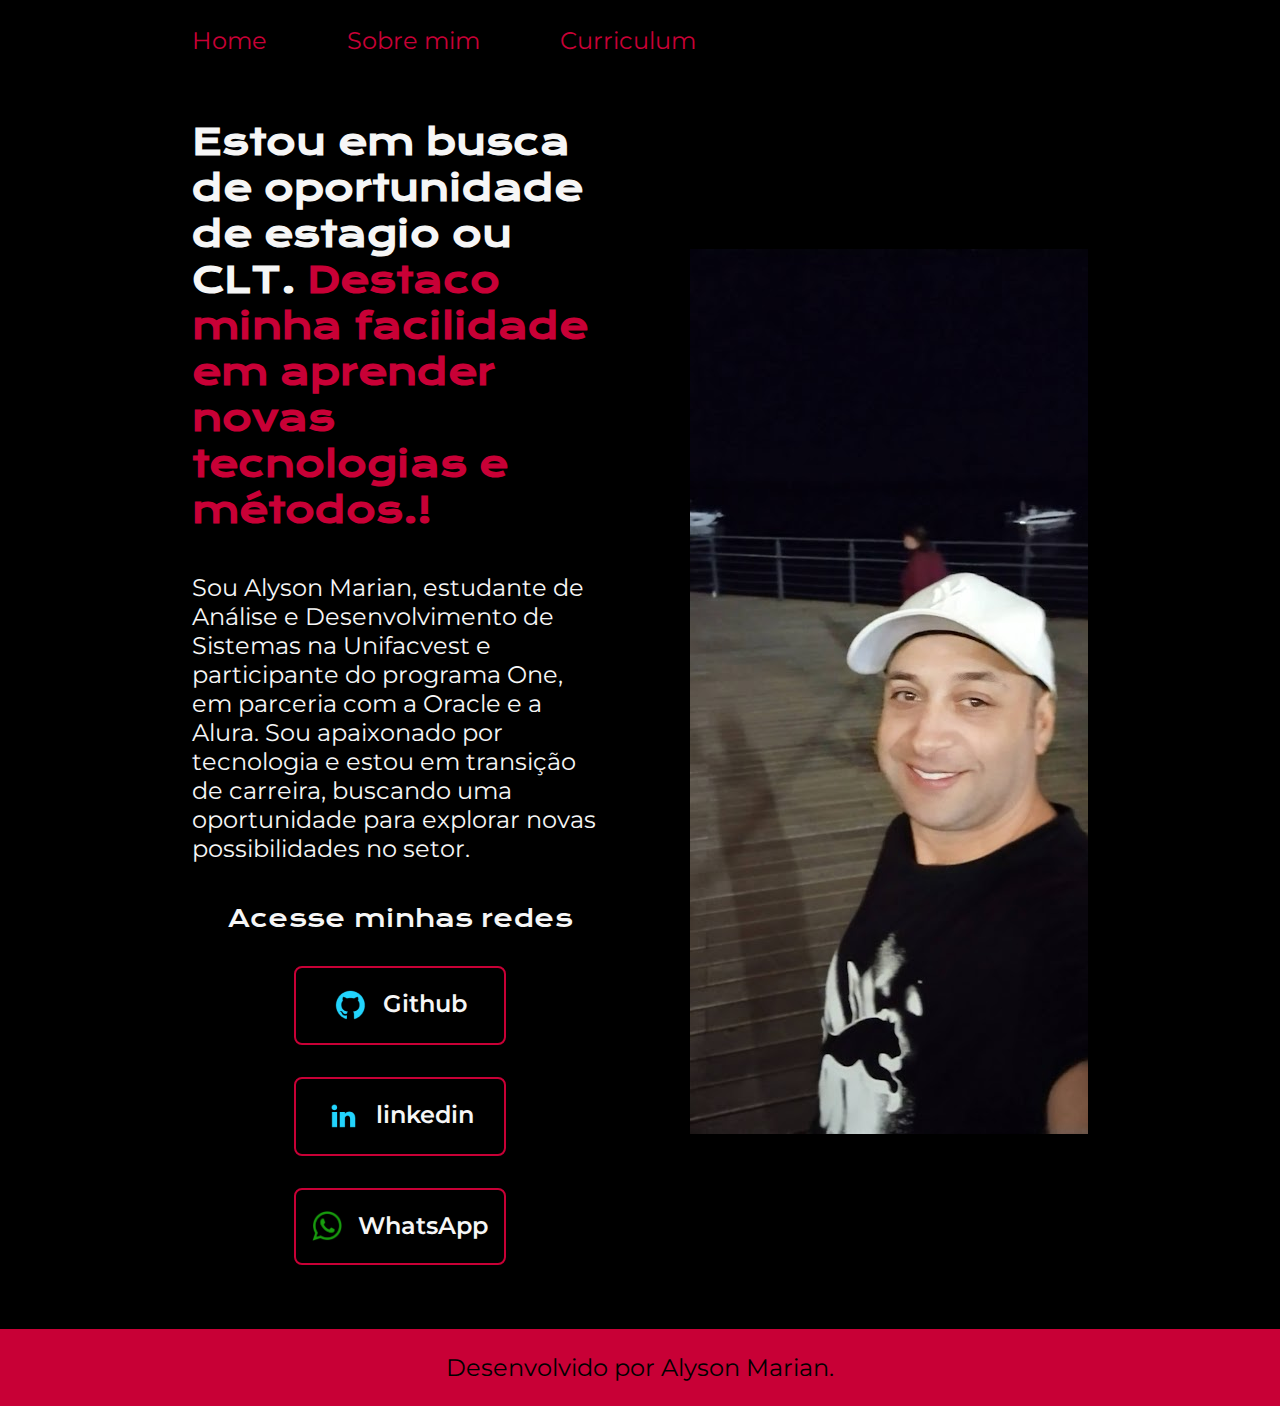
<file: index.html>
<!DOCTYPE html>
<html lang="pt-br">

<head>
    <meta charset="UTF-8">
    <meta http-equiv="X-UA-Compatible" content="IE=edge">
    <meta name="viewport" content="width=device-width, initial-scale=1.0">
    <title>Alyson Marian</title>
    <link rel="stylesheet" href="./styles/style.css">
</head>

<body>
    <header class="cabecalho">
        <nav class="cabecalho__menu">
            <a class="cabecalho__menu__link" href="index.html">Home</a>
            <a class="cabecalho__menu__link" href="about.html"> Sobre mim</a>
            <a class="cabecalho__menu__link" href="curriculum.html"> Curriculum</a>
        </nav>
    </header>
    <main class="apresentacao">
        <section class="apresentacao__conteudo">
            <h1 class="apresentacao__conteudo__titulo">Estou em busca de oportunidade de estagio ou CLT.<strong 
            class="titulo-destaque"> Destaco minha facilidade em aprender novas tecnologias e métodos.!
            </strong></h1>
            <p class="apresentacao__conteudo__texto">Sou Alyson Marian, estudante de Análise e Desenvolvimento 
                de Sistemas na Unifacvest e participante do programa One, em parceria 
                com a Oracle e a Alura. Sou apaixonado por tecnologia e estou em transição de carreira, 
                buscando uma oportunidade para explorar novas possibilidades no setor.                
                
            </p>
            <div class="apresentacao__links">
                <h2 class="apresentacao__links__subtitulo">Acesse minhas redes</h2>
                <a class="apresentacao__links__nevegacao" href="https://github.com/amariandev">
                    <img src="./assets/github.png">
                    Github
                </a>
                <a class="apresentacao__links__nevegacao" href="https://www.linkedin.com/in/alyson-marian/">
                    <img src="./assets/linkedin.png">
                    linkedin
                </a>
                <a class="apresentacao__links__nevegacao" href="https://wa.me/5549998404639" 
>
                    <img src="./assets/whatsup.png"alt="Imagem" style="width: 30px; height: 30px;">
                    WhatsApp
                </a>
            </div>
        </section>
        <img  src="./assets/eu.png" alt="Foto da Joana Santos programando">
    </main>
    <footer class="rodape">
        <p>Desenvolvido por Alyson Marian.</p>
    </footer>
</body>

</html>
</file>
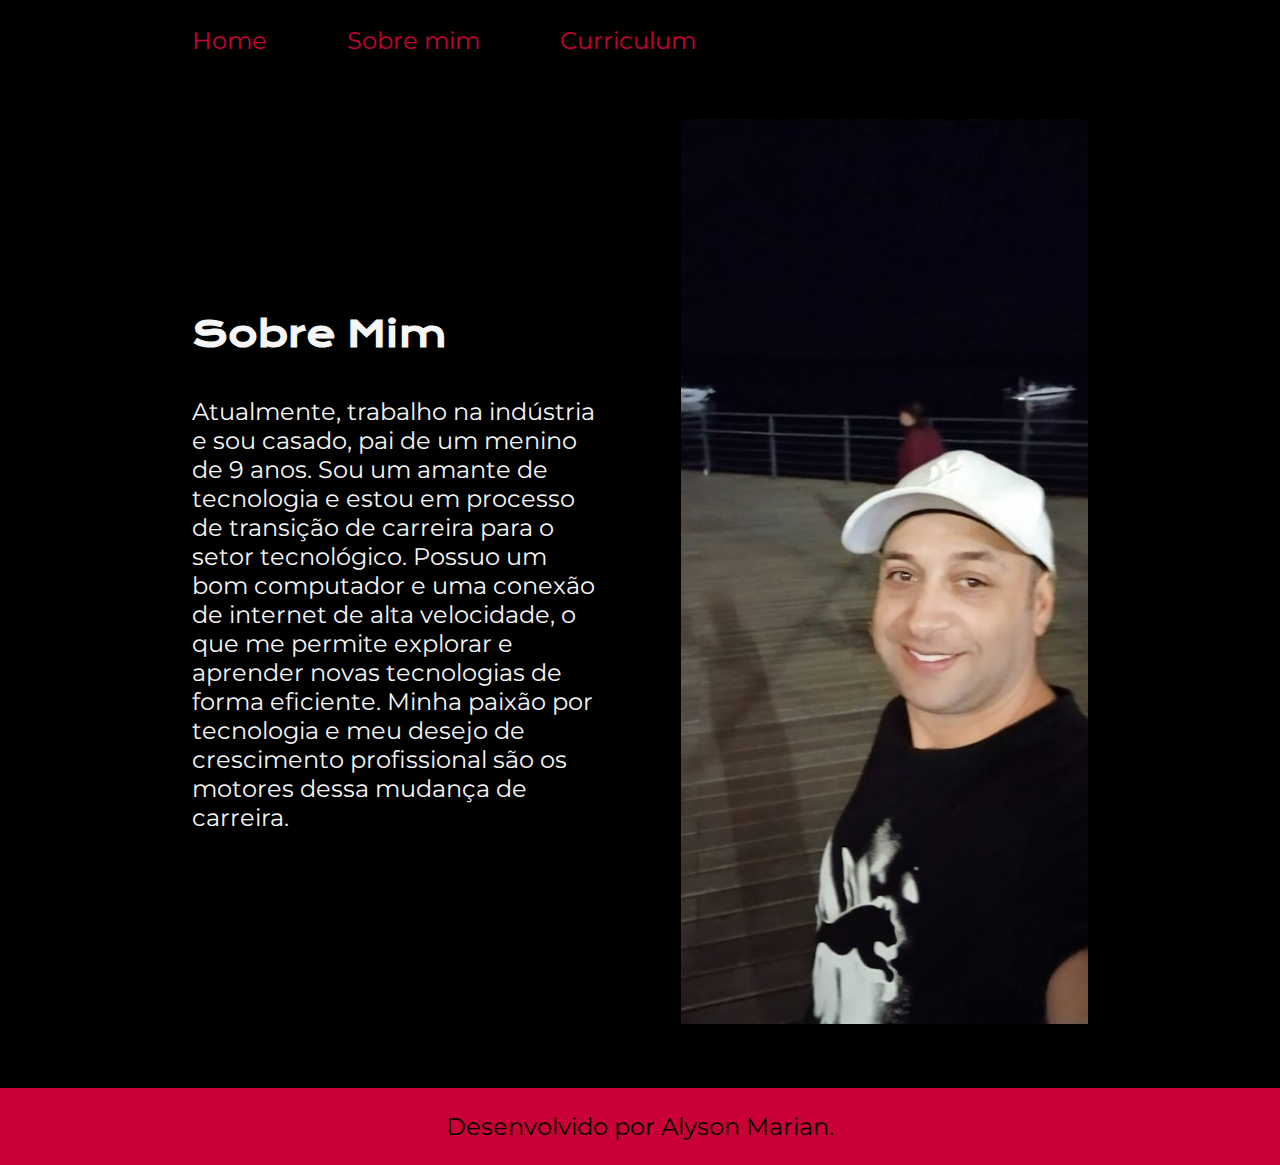
<file: about.html>
<!DOCTYPE html>
<html lang="pt-br">
<head>
    <meta charset="UTF-8">    
    <meta name="viewport" content="width=device-width, initial-scale=1.0">
    <title>Sobre mim</title>
    <link rel="stylesheet" href="./styles/style.css">
</head>
<body>
    <header  class="cabecalho">
         <nav class="cabecalho__menu">
        <a class="cabecalho__menu__link" href="index.html">Home</a>        
        <a class="cabecalho__menu__link" href="about.html"> Sobre mim</a>
        <a class="cabecalho__menu__link" href="curriculum.html"> Curriculum</a>
    </header> 
    <main class="apresentacao">
        <section class="apresentacao__conteudo">
            <h1 class="apresentacao__conteudo__titulo">Sobre Mim</h1>
            <p class="apresentacao__conteudo__texto" >Atualmente, trabalho na indústria e sou casado, 
                pai de um menino de 9 anos. Sou um amante de tecnologia e estou em processo de transição de carreira para o setor tecnológico. 
                Possuo um bom computador e uma conexão de internet de alta velocidade, o que me permite explorar e aprender novas tecnologias de forma eficiente.
                 Minha paixão por tecnologia e meu desejo de crescimento profissional são os motores dessa mudança de carreira.
                </p>


        </section>
        <img class="apresentacao__imagem" src="assets/eu.png" alt=""> 
    </main>
    <footer class="rodape">
        <p>Desenvolvido por Alyson Marian.</p>
    </footer>
    </body>
</html>
</file>
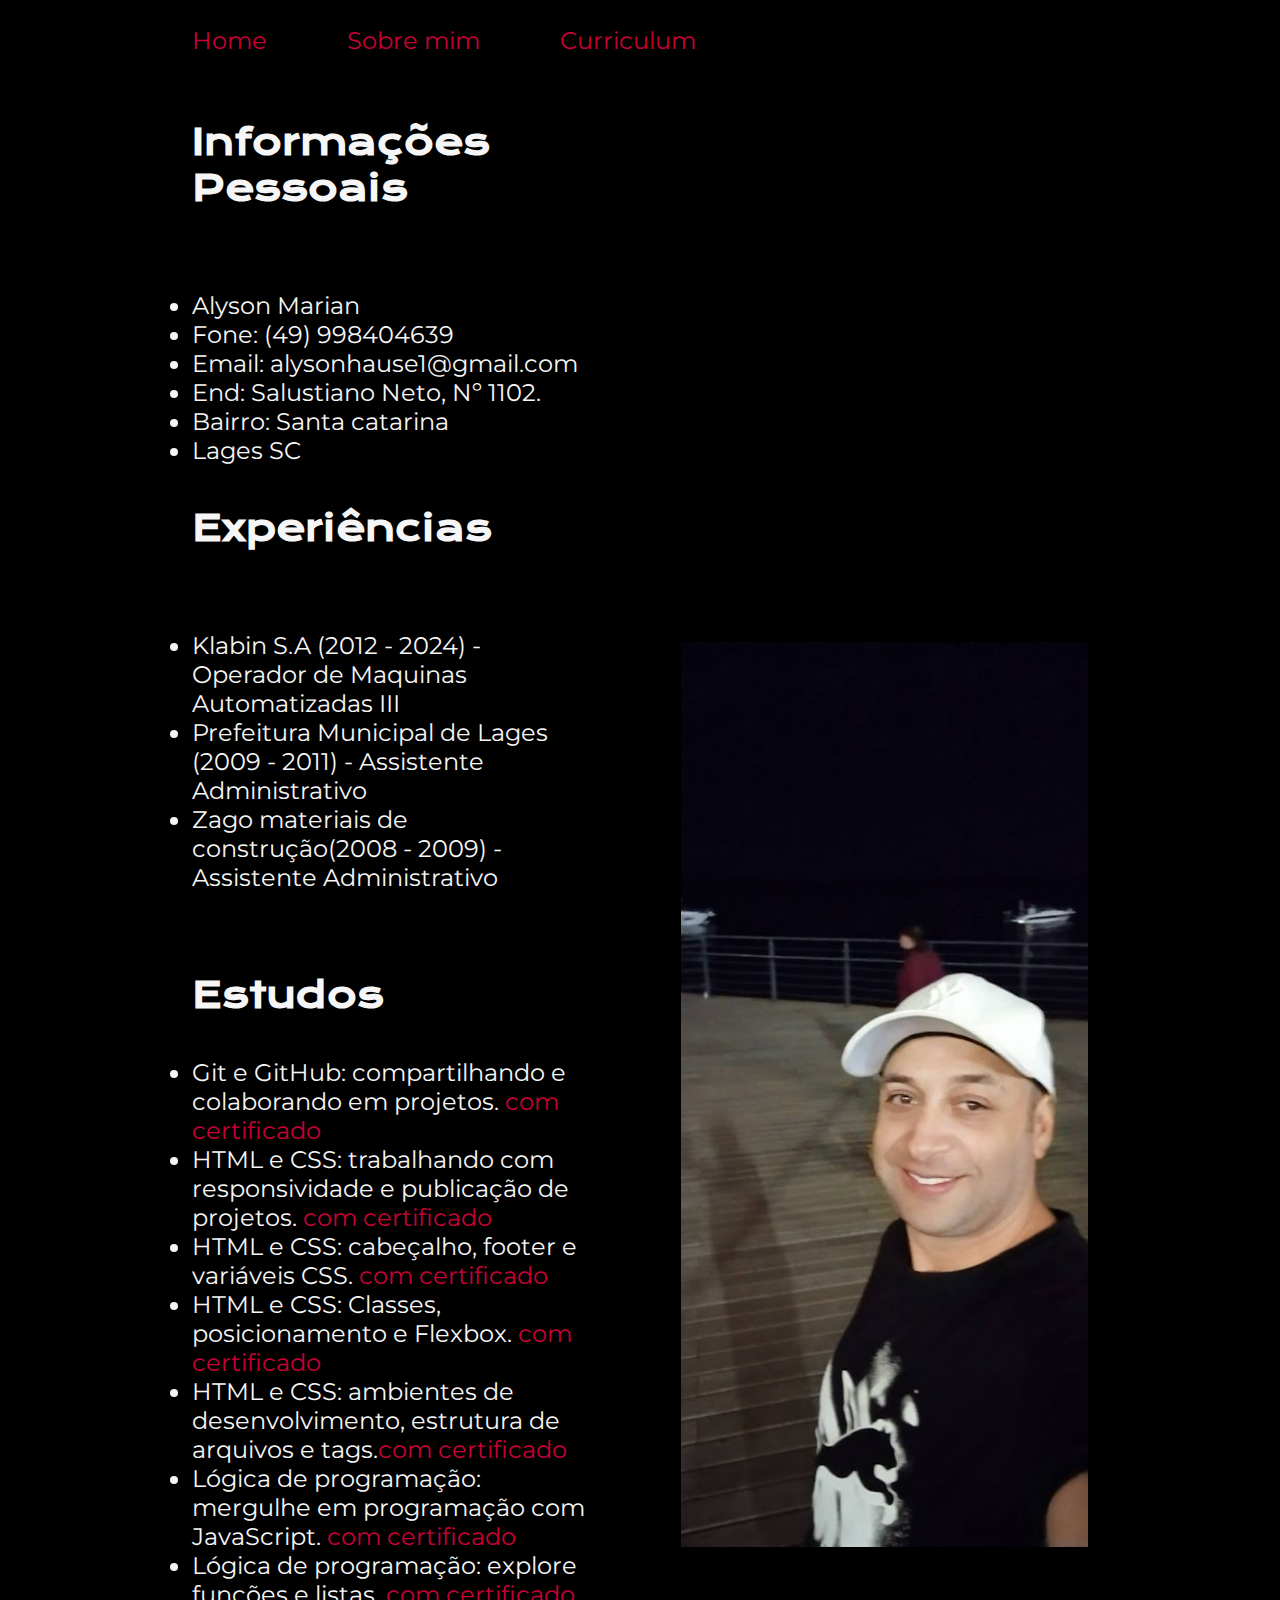
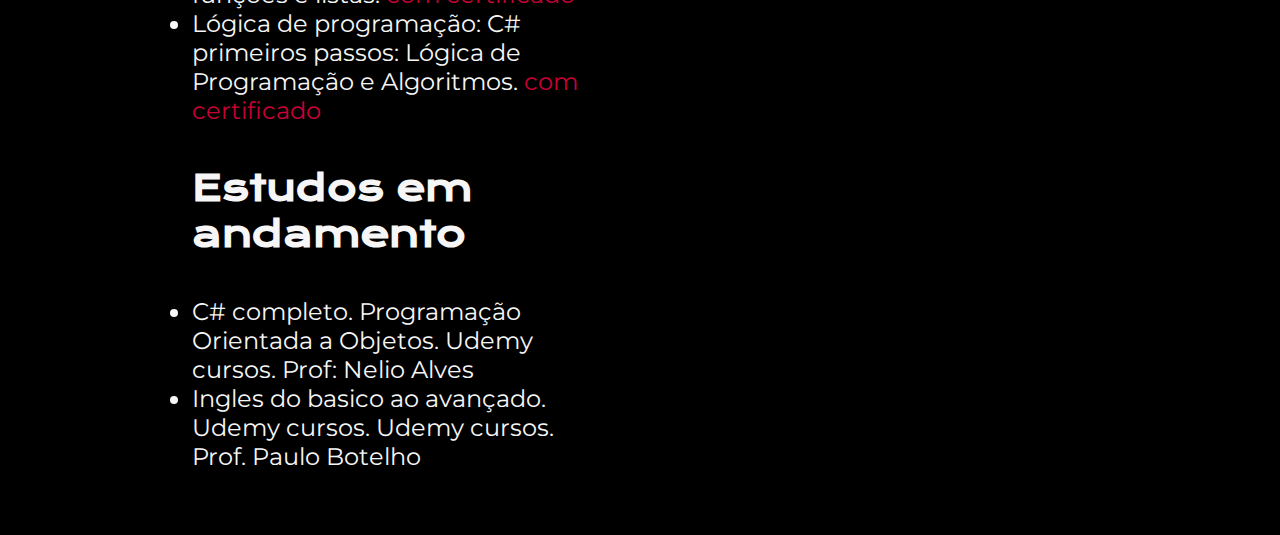
<file: curriculum.html>
<!DOCTYPE html>
<html lang="en">
<head>
    <meta charset="UTF-8">
    <meta name="viewport" content="width=device-width, initial-scale=1.0">
    <title>Curriculum</title>
    <link rel="stylesheet" href="./styles/style.css">
</head>
<body>   <header class="cabecalho">
    <nav class="cabecalho__menu">
        <a class="cabecalho__menu__link" href="index.html">Home</a>
        <a class="cabecalho__menu__link" href="about.html"> Sobre mim</a>
        <a class="cabecalho__menu__link" href="curriculum.html"> Curriculum</a>
    </nav>
</header>
    
    <main
     class="apresentacao">
        <section class="apresentacao__conteudo">
            <h1 class="apresentacao__conteudo__titulo">Informações Pessoais</h1>
            <p class="apresentacao__conteudo__texto">
                <ul class="apresentacao__conteudo__texto">
                <li>Alyson Marian</li>
                <li>Fone: (49) 998404639</li>
                <LI>Email: alysonhause1@gmail.com</LI>
                <Li>End: Salustiano Neto, Nº 1102.</Li>
                <Li>Bairro: Santa catarina</Li>
                <li>Lages SC</li>
            </p>
        </ul>
            <h2 class="apresentacao__conteudo__titulo">Experiências</h2>
            <p class="apresentacao__conteudo__texto">
            <ul class="apresentacao__conteudo__texto">
                <li> Klabin S.A (2012 - 2024) - Operador de Maquinas Automatizadas III </li>
                <li> Prefeitura Municipal de Lages (2009 - 2011) - Assistente Administrativo </li>
                <li>Zago materiais de construção(2008 - 2009) -  Assistente Administrativo</li>
               
            </ul>
            </p>
            <h2 class="apresentacao__conteudo__titulo">Estudos </h2>
            <div class="apresentacao__conteudo__texto">
            <ul class="apresentacao__conteudo__texto">
                <li>Git e GitHub: compartilhando e colaborando em projetos.  <a href="https://cursos.alura.com.br/user/alysonhause1/course/git-github-compartilhando-colaborando-projetos/certificate">com certificado</a> </li>
               <li>HTML e CSS: trabalhando com responsividade e publicação de projetos. <a href="https://cursos.alura.com.br/certificate/alysonhause1/html-css-responsividade-publicacao-projetos">com certificado</a></li>
               <li>HTML e CSS: cabeçalho, footer e variáveis CSS. <a href="https://cursos.alura.com.br/certificate/alysonhause1/html-css-cabecalho-footer-variaveis-css">com certificado</a></li>
               <li>HTML e CSS: Classes, posicionamento e Flexbox. <a href="https://cursos.alura.com.br/certificate/alysonhause1/html-css-classes-posicionamento-flexbox">com certificado</a></li>
              <li>HTML e CSS: ambientes de desenvolvimento, estrutura de arquivos e tags.<a href="https://cursos.alura.com.br/certificate/alysonhause1/html-css-ambiente-arquivos-tags">com certificado</a></li>
                <li>Lógica de programação: mergulhe em programação com JavaScript. <a href="https://cursos.alura.com.br/certificate/alysonhause1/logica-programacao-mergulhe-programacao-javascript">com certificado</a></li>
                <li>Lógica de programação: explore funções e listas. <a href="https://cursos.alura.com.br/user/alysonhause1/course/logica-programacao-funcoes-listas/certificate">com certificado</a></li>
                <li>Lógica de programação: C# primeiros passos: Lógica de Programação e Algoritmos. <a href="https://www.udemy.com/certificate/UC-cd42ba4c-95a7-45ec-967d-ce6d966dc173/">com certificado</a></li>
            </ul>
            
            </div>    
            <h3 class="apresentacao__conteudo__titulo">Estudos em andamento </h3>
            <ul class="apresentacao__conteudo__texto">
            <li>C# completo. Programação Orientada a Objetos. Udemy cursos. Prof: Nelio Alves</li>
            <li>Ingles do basico ao avançado. Udemy cursos. Udemy cursos. Prof. Paulo Botelho</li>
            </ul>
        </section>
        <img class="apresentacao__imagem" src="./assets/eu.png" alt="Foto da Alyson">
    </main> 
    
</body>
</html>
</file>
<file: styles/style.css>
@import url('https://fonts.googleapis.com/css2?family=Krona+One&family=Montserrat:wght@400;600&display=swap');

:root{
    --cor-principal:#000000;
    --cor-secundaria:#F6F6F6;
    --cor-tercearia:#C80036;
    --cor-hover:#272727;
}
*{
    margin: 0;
    padding: 0;
}

body{
   
    box-sizing: border-box;
    background-color:var(--cor-principal);
    color: var(--cor-secundaria);}
.cabecalho{
    padding: 2% 0% 0% 15%;
}
.cabecalho__menu{
    display: flex;
    gap: 80px;
}
.cabecalho__menu__link{
    font-family: 'montserrat', sans-serif;
    font-size: 1.5rem;
    width: 600;
    color:var(--cor-tercearia);
    text-decoration: none;
    

}
.titulo-destaque{
    color:var(--cor-tercearia);
}
.apresentacao{
    padding: 5% 15%;
    display: flex;
    align-items: center;
    justify-content: space-between;
    gap: 82px;
}
.apresentacao__conteudo{
    width: 50%;
    display: flex;
    flex-direction: column;
    gap: 40px;
}

.apresentacao__conteudo__titulo{
    font-size: 2.25rem;
    font-family: 'Krona One', sans-serif;
}
.apresentacao__conteudo__texto{
    font-size: 24px;
    font-family: 'Montserrat', sans-serif;
}

.apresentacao__links{
    display: flex;
    flex-direction: column;
    justify-content: space-between;
    align-items: center;
    gap: 32px;
}
.apresentacao__links__subtitulo{
    font-family: 'Krona One', sans-serif;
    font-weight: 400;
    font-size: 1.5rem;
}
.apresentacao__links__nevegacao{
  
    display: flex;
    justify-content: center;
    gap: 16px;
    border: 2px solid var(--cor-tercearia);
    width: 50%;
    text-align: center;
    border-radius: 8px;
    font-size: 1.5rem;
    font-weight: 600;
    padding: 21.5px 0;
    text-decoration: none;
    color: var(--cor-secundaria);
    font-family: 'Montserrat', sans-serif;
}
.apresentacao__links__nevegacao:hover{
    background-color:var(--cor-hover);
}
.apresentacao__imagem{
    width: 50%;
}
.rodape{
    color:var(--cor-principal);
    background-color:   var(--cor-tercearia);
     padding: 24px;
    text-align: center;
    font-family: 'Montserrat', sans-serif;
    font-size: 1.5rem;
    font-weight: 400;
}



.apresentacao__conteudo__texto a{
    text-decoration: none;
    color:var(--cor-tercearia);
}
@media (max-width:1200px )    {
.cabecalho{
    padding: 6%;
}
.cabecalho__menu{
    justify-content:center ;
    gap: 40px;
}


    .apresentacao{
        flex-direction: column-reverse ;
        padding: 5%;
    }
.apresentacao__conteudo{
    width: auto;
}
}
</file>
